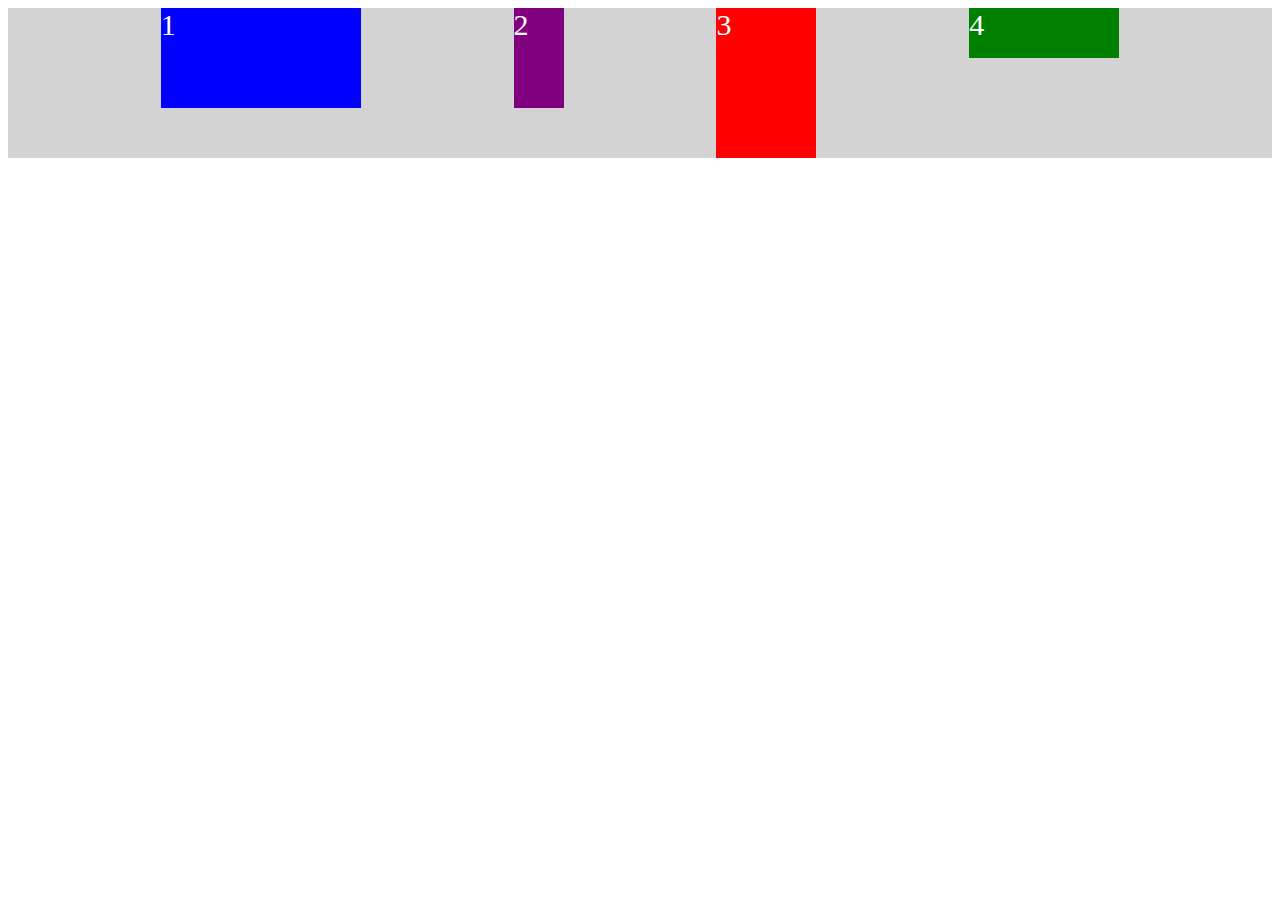
<file: projects/advanced-css/Flex-box-deep-dive/index.html>
<!DOCTYPE html>
<html lang="en">
<head>
    <meta charset="UTF-8">
    <meta name="viewport" content="width=device-width, initial-scale=1.0">
    <title>Document</title>
    <link rel="stylesheet" href="style.css">
</head>
<body>
    <div class="flex-container">
        <div class="flex-item-1">1</div>
        <div class="flex-item-2">2</div>
        <div class="flex-item-3">3</div>
        <div class="flex-item-4">4</div>
    </div>
</body>
</html>
</file>
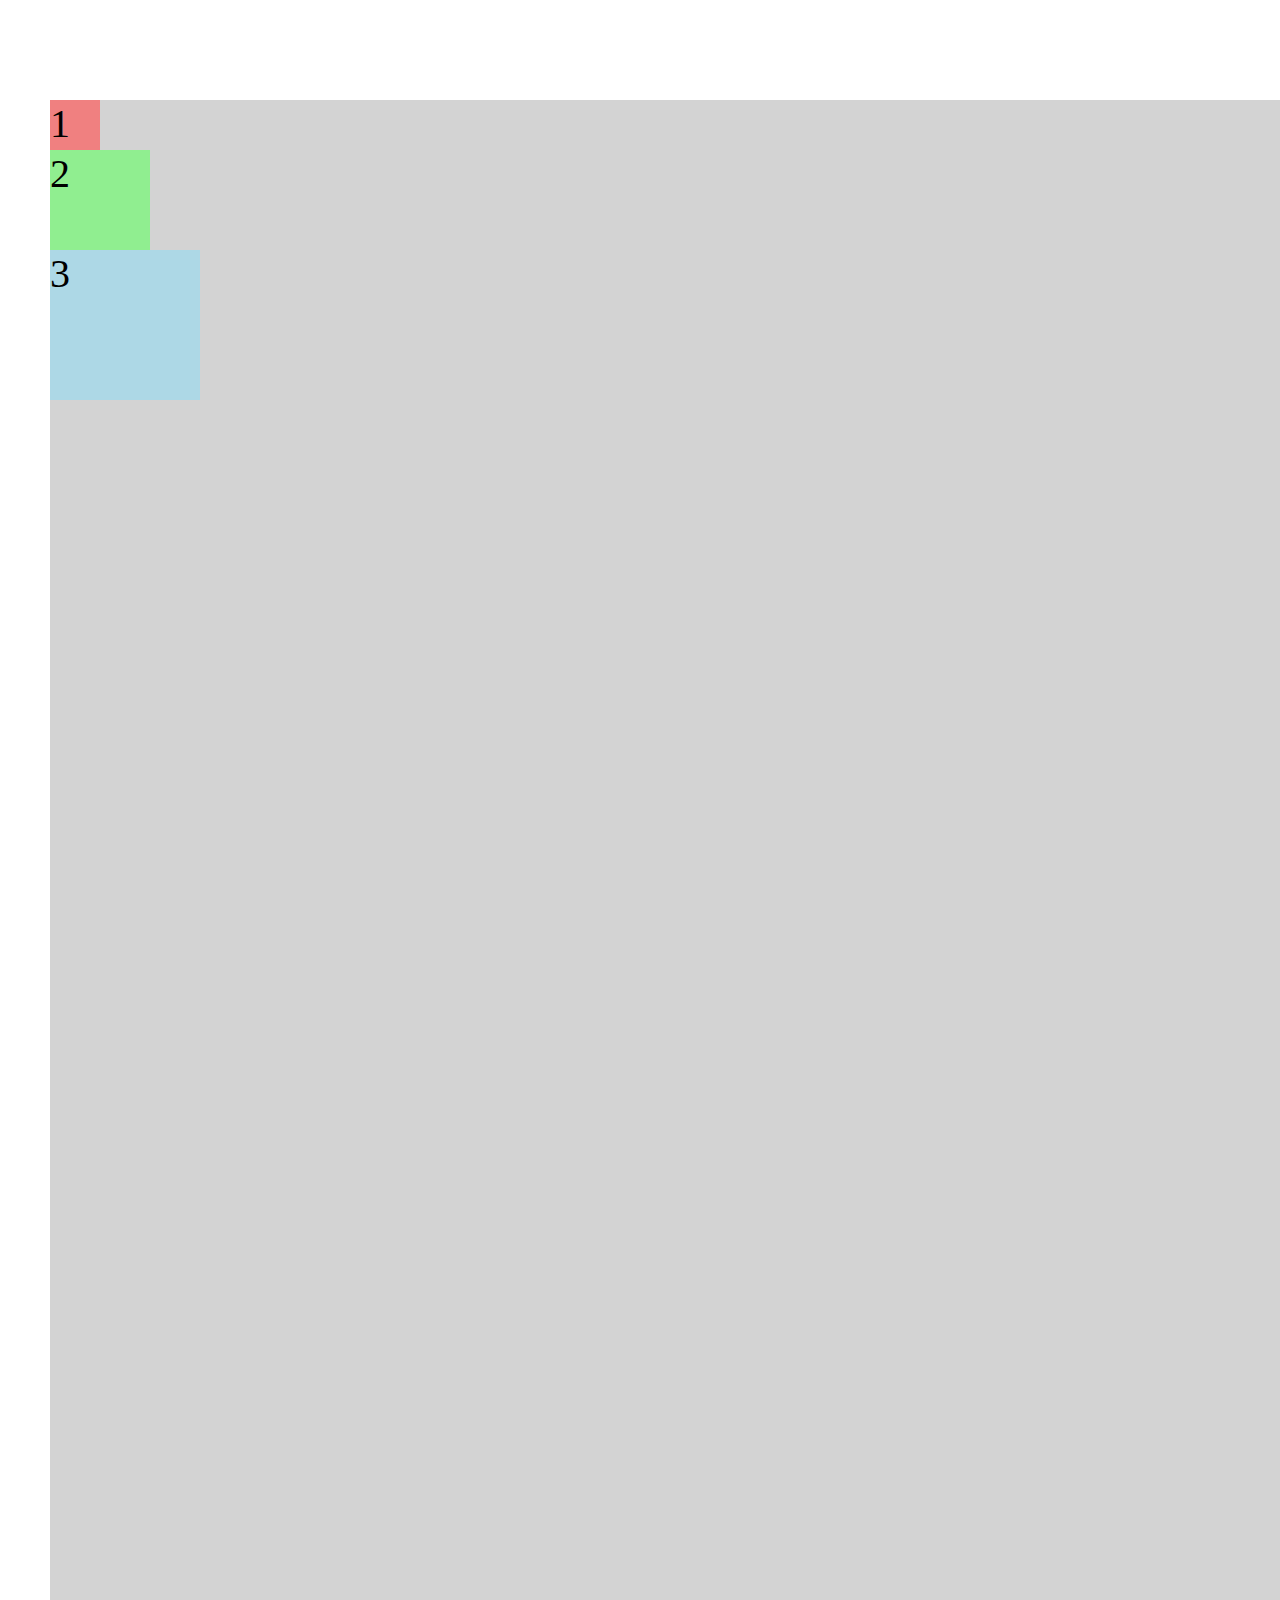
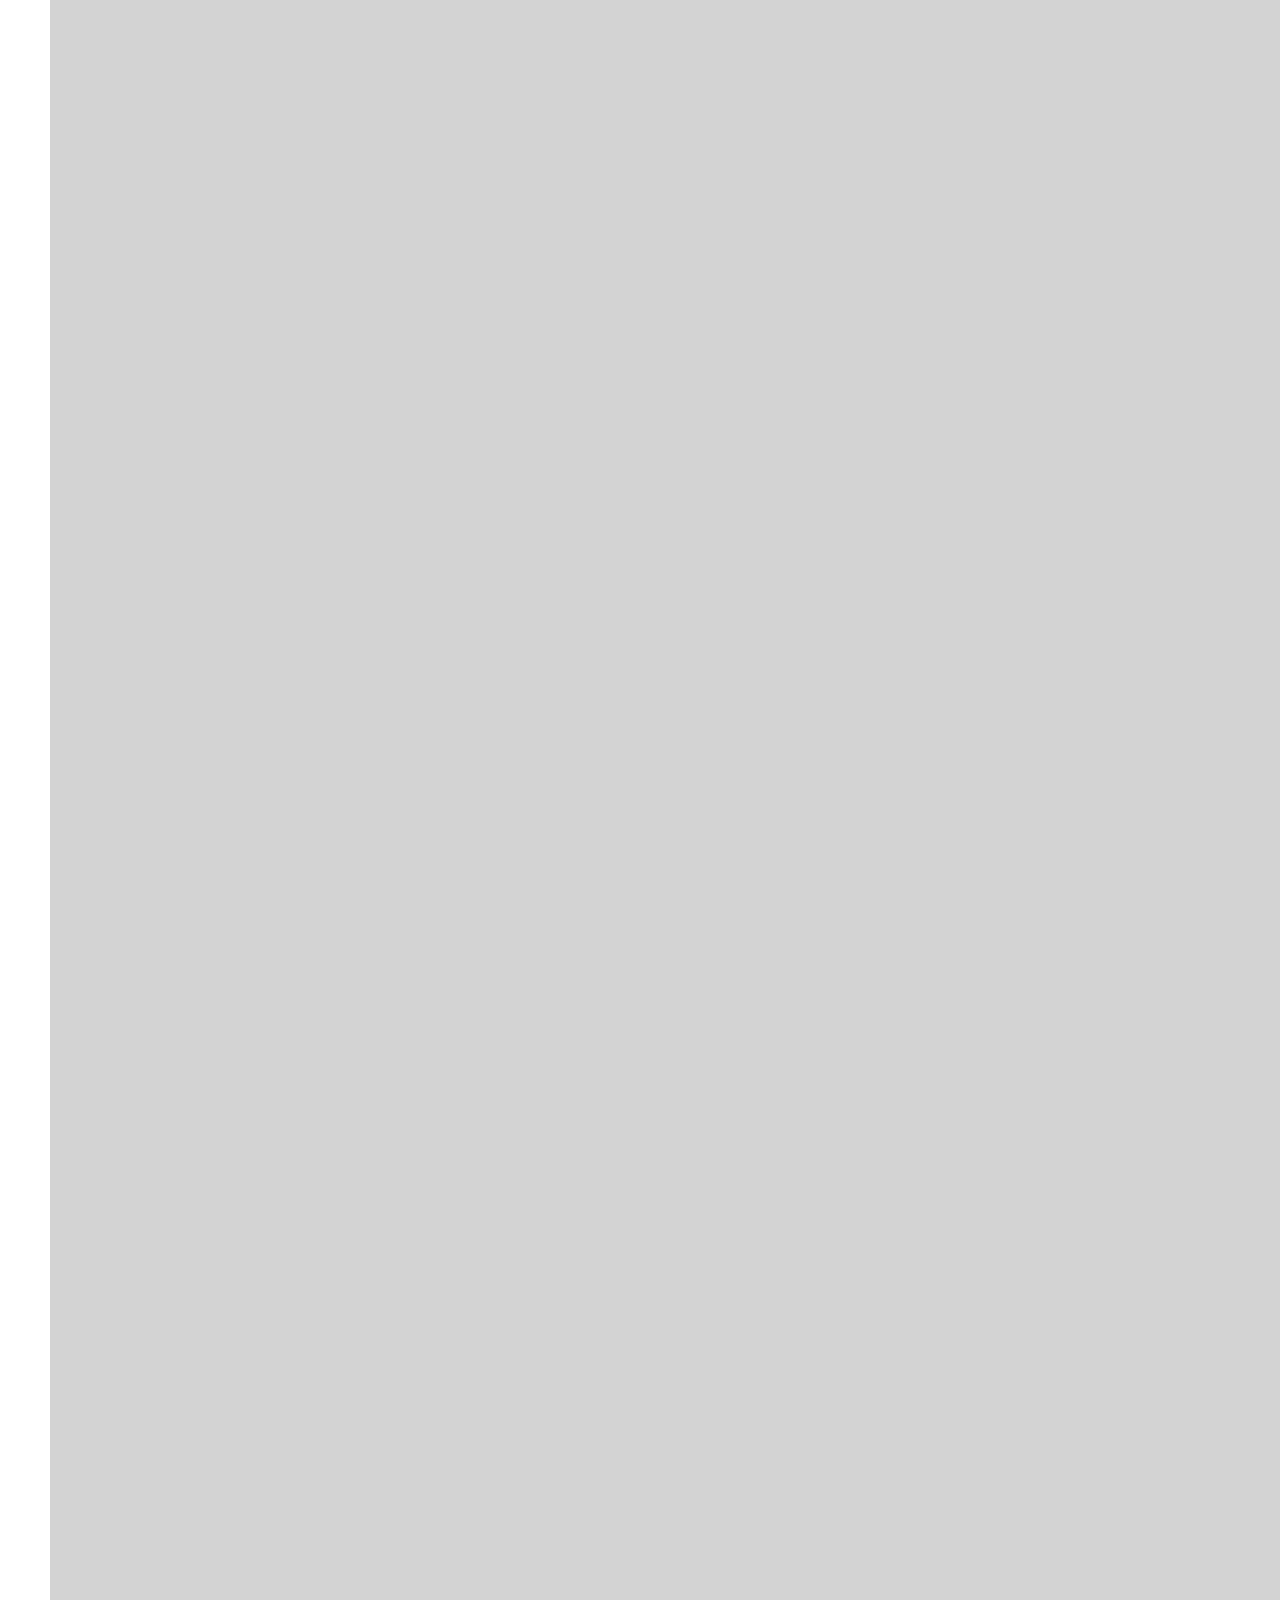
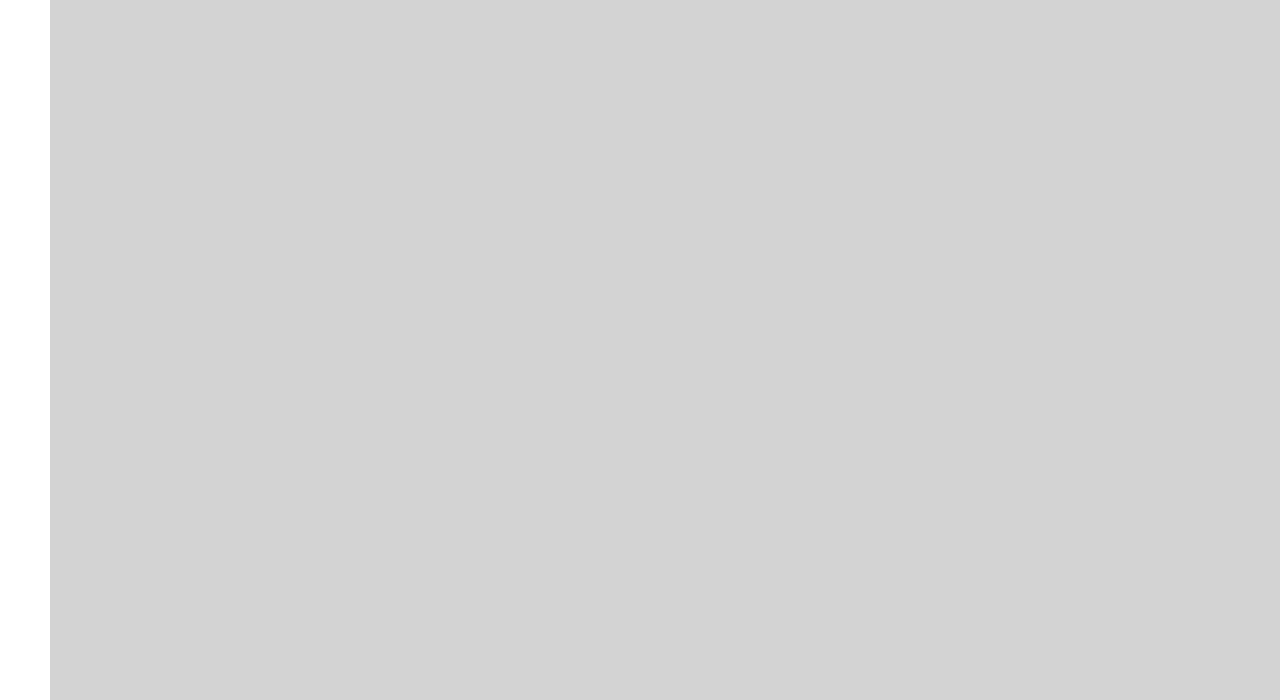
<file: projects/advanced-css/Positioning & Box model/index.html>
<!DOCTYPE html>
<html lang="en">
<head>
    <meta charset="UTF-8">
    <meta name="viewport" content="width=device-width, initial-scale=1.0">
    <title>Document</title>
    <link rel="stylesheet" href="App.css">
</head>
<body>
    <div class="container">
        <div class="box-1">1</div>
        <div class="box-2">2</div>
        <div class="box-3">3</div>
    </div>
</body>
</html>
</file>
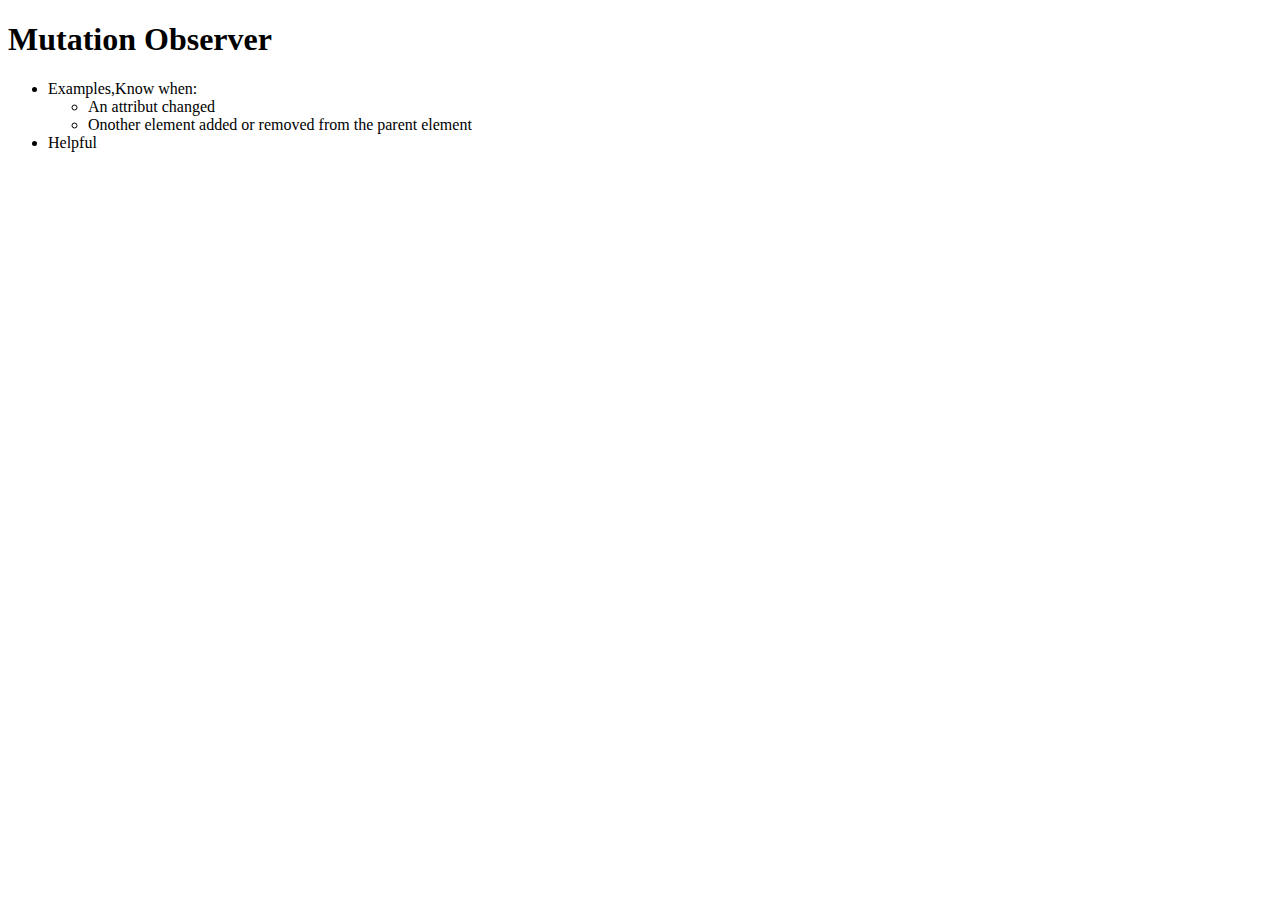
<file: projects/Javascript Concepts/MutatonObserver/Index.html>
<!doctype html>
<html lang="en">
  <head>
    <meta charset="UTF-8" />
    <meta name="viewport" content="width=device-width, initial-scale=1.0" />
    <title>Document</title>
  </head>
  <body>
    <h1>Mutation Observer</h1>
    <ul class="summary">
      <li>Examples,Know when:</li>
      <ul>
        <li>An attribut changed</li>
        <li>Onother element added or removed from the parent element</li>
      </ul>

      <li>Helpful</li>
    </ul>
  </body>
  <script src="App.js"></script>
</html>
</file>
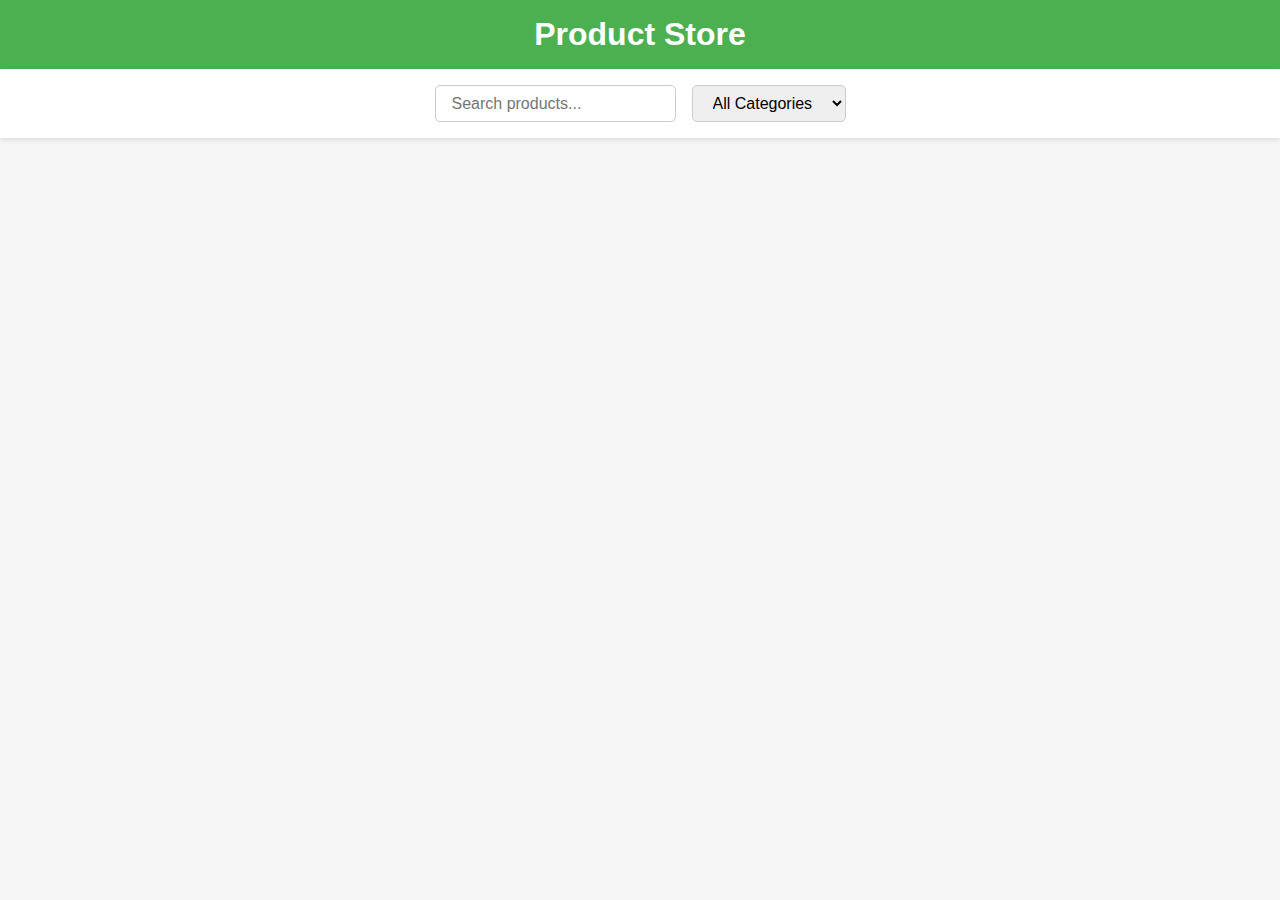
<file: projects/Javascript-Projects/Product-filter-store/index.html>
<!doctype html>
<html lang="en">
  <head>
    <meta charset="UTF-8" />
    <meta name="viewport" content="width=device-width, initial-scale=1.0" />
    <title>Product Store</title>
    <link rel="stylesheet" href="style.css" />
  </head>
  <body>
    <header>
      <h1>Product Store</h1>
    </header>

    <section class="filter-section">
      <input type="text" id="search" placeholder="Search products..." />
      <select id="category">
        <option value="">All Categories</option>
      </select>
    </section>

    <section class="products-container" id="products">
      <!-- Products will be injected here via JS -->
    </section>
  </body>
  <script src="App.js"></script>
</html>
</file>
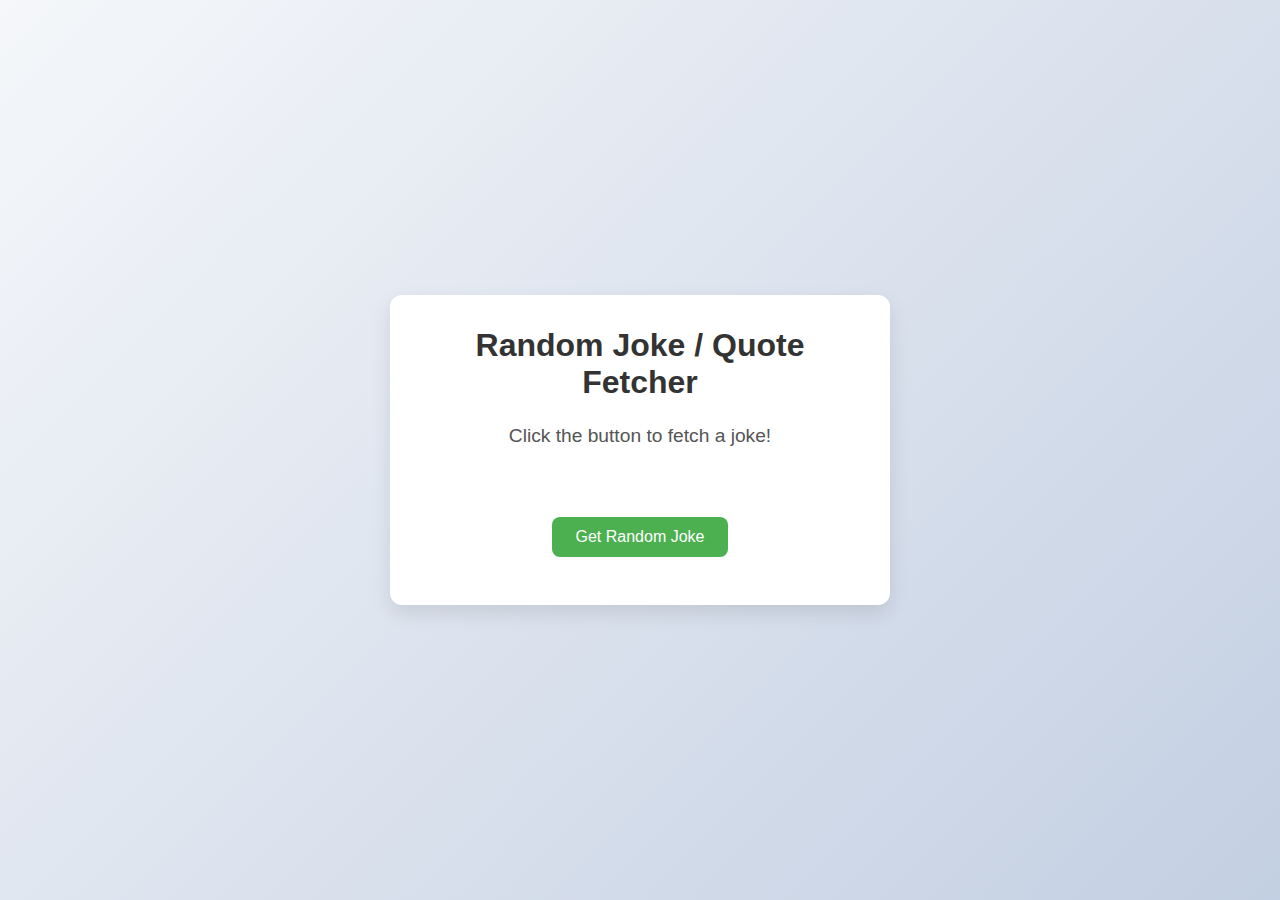
<file: projects/Javascript-Projects/Quote-generater/index.html>
<!DOCTYPE html>
<html lang="en">
<head>
  <meta charset="UTF-8">
  <meta name="viewport" content="width=device-width, initial-scale=1.0">
  <title>Random Joke / Quote Fetcher</title>
  <link rel="stylesheet" href="style.css">
</head>
<body>

  <div class="container">
    <h1>Random Joke / Quote Fetcher</h1>
    <p id="joke">Click the button to fetch a joke!</p>
    <button id="fetchBtn">Get Random Joke</button>
    <p class="error" id="errorMsg"></p>
  </div>

  <script src="App.js"></script>
</body>
</html>
</file>
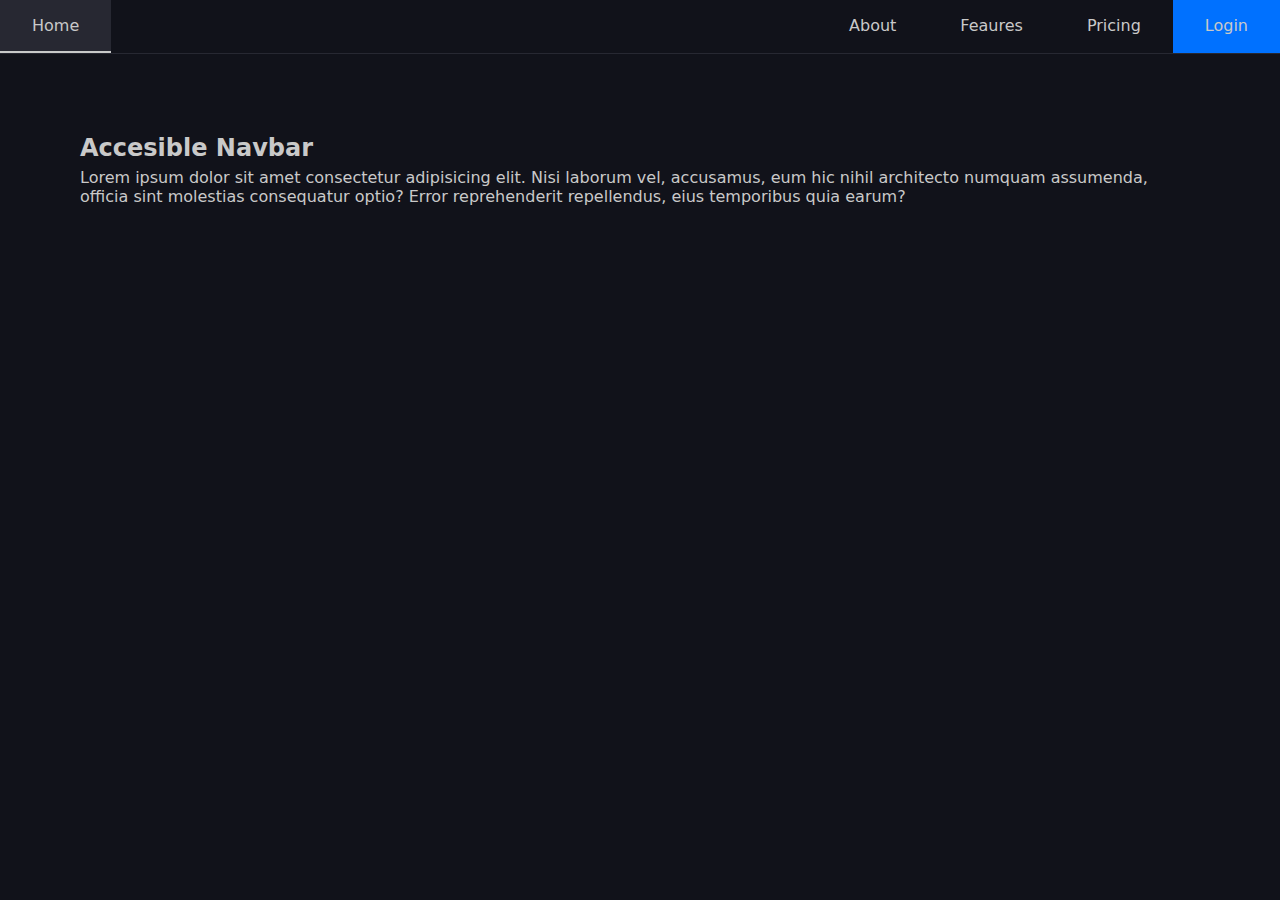
<file: projects/Javascript-Projects/responsive-navbar/index.html>
<!DOCTYPE html>
<html lang="en">
<head>
    <meta charset="UTF-8">
    <meta name="viewport" content="width=device-width, initial-scale=1.0">
    <link rel="stylesheet" href="style.css">
    <title>Document</title>
</head>
<body>
    <button onclick="openSideBar()" id="open-side-bar-btn"><svg xmlns="http://www.w3.org/2000/svg" height="40px" viewBox="0 -960 960 960" width="40px" fill="#c9c9c9"><path d="M165.13-254.62q-10.68 0-17.9-7.26-7.23-7.26-7.23-18t7.23-17.86q7.22-7.13 17.9-7.13h629.74q10.68 0 17.9 7.26 7.23 7.26 7.23 18t-7.23 17.87q-7.22 7.12-17.9 7.12H165.13Zm0-200.25q-10.68 0-17.9-7.27-7.23-7.26-7.23-17.99 0-10.74 7.23-17.87 7.22-7.13 17.9-7.13h629.74q10.68 0 17.9 7.27 7.23 7.26 7.23 17.99 0 10.74-7.23 17.87-7.22 7.13-17.9 7.13H165.13Zm0-200.26q-10.68 0-17.9-7.26-7.23-7.26-7.23-18t7.23-17.87q7.22-7.12 17.9-7.12h629.74q10.68 0 17.9 7.26 7.23 7.26 7.23 18t-7.23 17.86q-7.22 7.13-17.9 7.13H165.13Z"/></svg></button>
    <nav id="nav">
    <ul>
        <button aria-label="close sidebar" onclick="closeSideBar()" id="close-side-bar-btn"><svg xmlns="http://www.w3.org/2000/svg" height="40px" viewBox="0 -960 960 960" width="40px" fill="#c9c9c9"><path d="m480-444.62-209.69 209.7q-7.23 7.23-17.5 7.42-10.27.19-17.89-7.42-7.61-7.62-7.61-17.7 0-10.07 7.61-17.69L444.62-480l-209.7-209.69q-7.23-7.23-7.42-17.5-.19-10.27 7.42-17.89 7.62-7.61 17.7-7.61 10.07 0 17.69 7.61L480-515.38l209.69-209.7q7.23-7.23 17.5-7.42 10.27-.19 17.89 7.42 7.61 7.62 7.61 17.7 0 10.07-7.61 17.69L515.38-480l209.7 209.69q7.23 7.23 7.42 17.5.19 10.27-7.42 17.89-7.62 7.61-17.7 7.61-10.07 0-17.69-7.61L480-444.62Z"/></svg></button>
    <li class="nav-home"><a class="active-link" href="">Home</a></li>
    <li><a href="">About  </a></li>
    <li><a href="">Feaures</a></li>
    <li><a href="">Pricing</a></li>
    <li><a class="accent-link" href="">Login  </a></li>
    
    </ul>
    </nav>
    <div id="overlay" aria-hidden="true" onclick="closeSideBar()"></div>
    <main>
        <h2>Accesible Navbar</h2>
        <p>Lorem ipsum dolor sit amet consectetur adipisicing elit. Nisi laborum vel, accusamus, eum hic nihil architecto numquam assumenda, officia sint molestias consequatur optio? Error reprehenderit repellendus, eius temporibus quia earum?</p>
    </main>
</body>
<script src="app.js"></script>
</html>
</file>
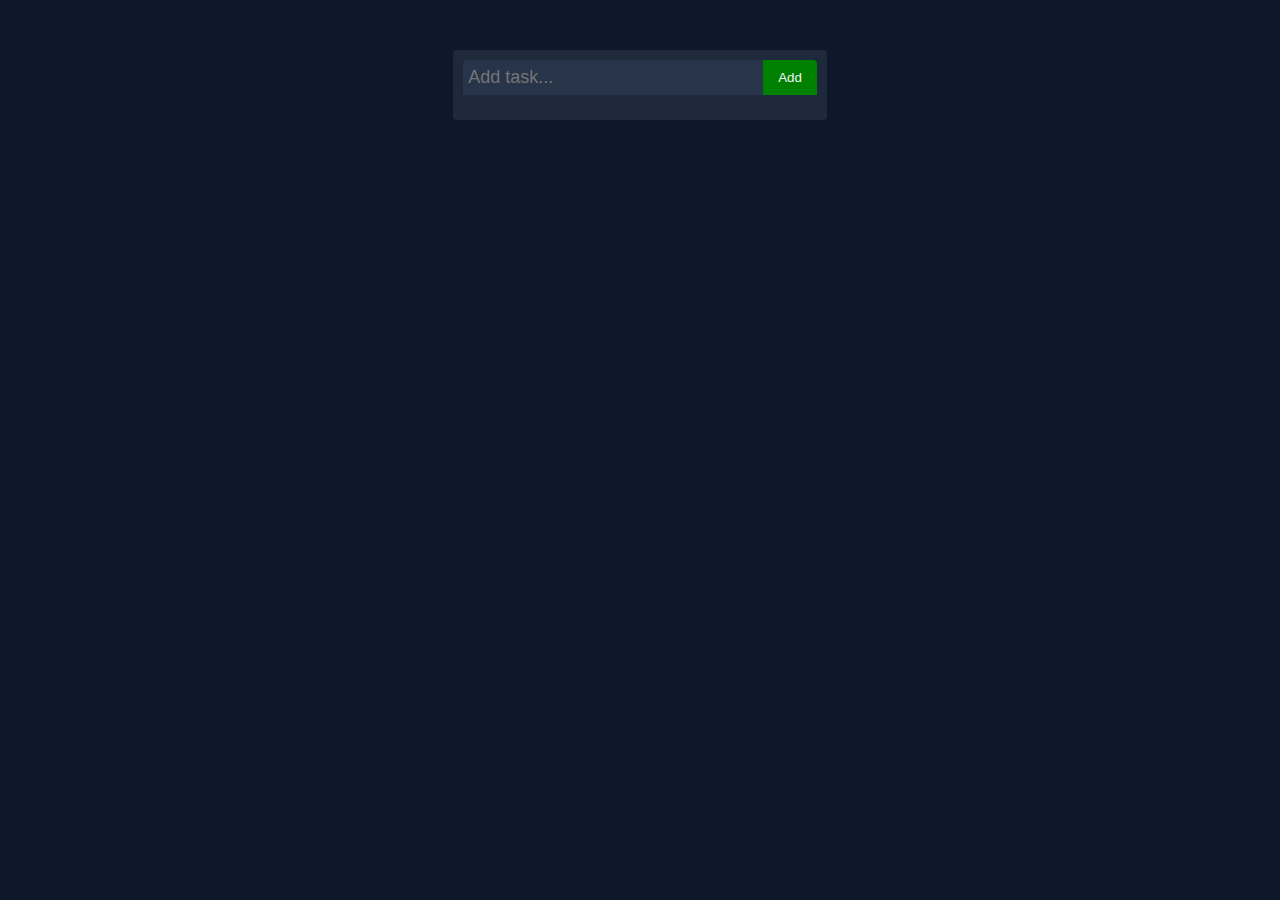
<file: projects/Javascript-Projects/Todo-App-with-API/index.html>
<!doctype html>
<html lang="en">
  <head>
    <meta charset="UTF-8" />
    <meta name="viewport" content="width=device-width, initial-scale=1.0" />
    <title>Document</title>
    <link rel="stylesheet" href="style.css" />
  </head>
  <body>
    <div class="main-container">
      <div class="todos-container">
        <div class="task-input">
          <input placeholder="Add task..." type="text" name="" class="inputBox" />
          <button class="task-btn" >Add</button>
        </div>
        <div class="todos"></div>
      </div>
    </div>
  </body>
  <script src="App.js"></script>
</html>
</file>
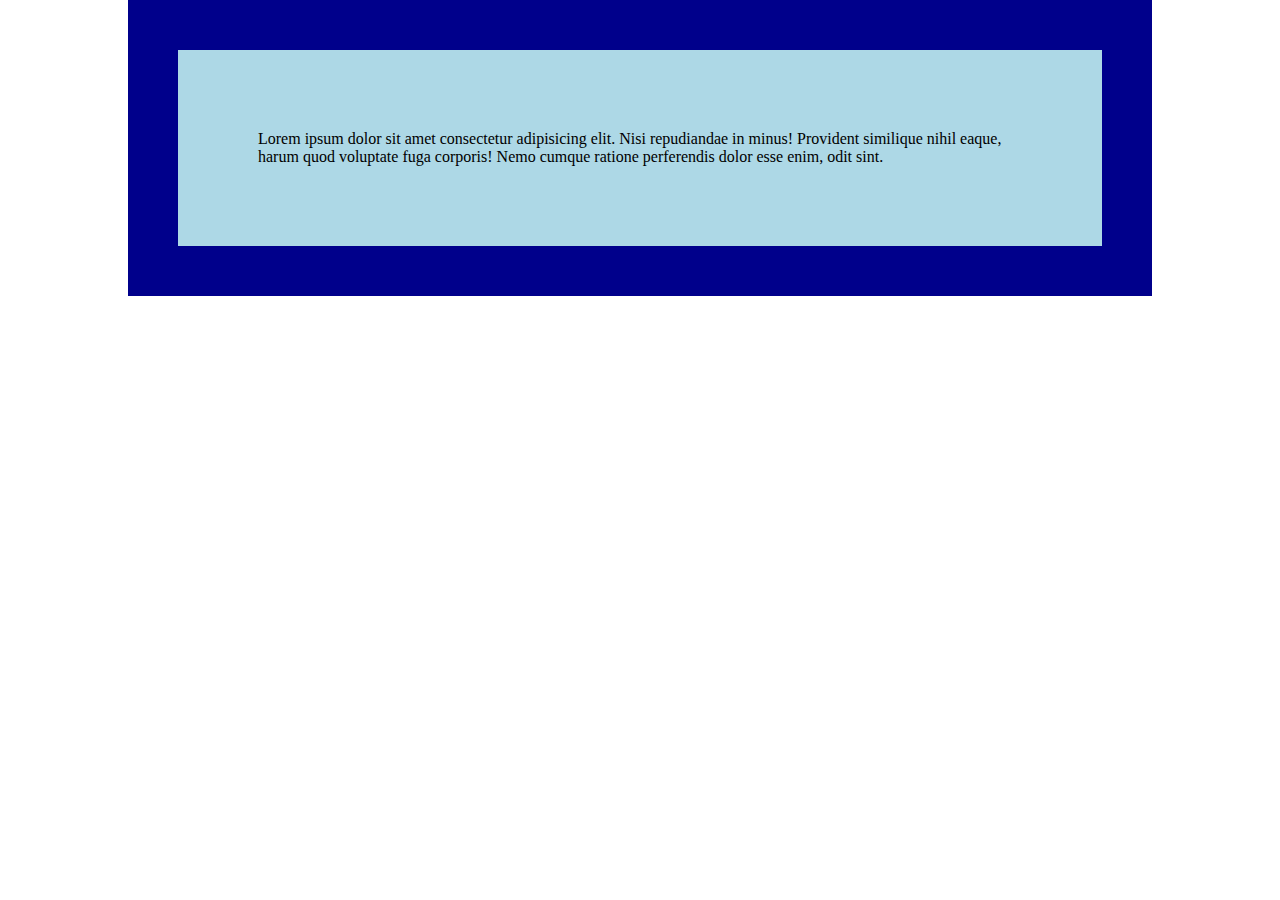
<file: projects/advanced-css/Responsive-css/Fixed-width-and-height/Index.html>
<!DOCTYPE html>
<html lang="en">
<head>
    <meta charset="UTF-8">
    <link rel="stylesheet" href="style.css">
    <meta name="viewport" content="width=device-width, initial-scale=1.0">
    <title>Document</title>
</head>
<body>
    <div class="parent">
        <div class="child">Lorem ipsum dolor sit amet consectetur adipisicing elit. Nisi repudiandae in minus! Provident similique nihil eaque, harum quod voluptate fuga corporis! Nemo cumque ratione perferendis dolor esse enim, odit sint.</div>
    </div>
</body>
</html>
</file>
<file: projects/advanced-css/Flex-box-deep-dive/style.css>
.flex-container{
    /* width: 800px;
    height: 800px; */
    background-color: lightgray;
    display: flex;
    color: white;
    font-size: 30px;
    justify-content: space-evenly;
}
.flex-item-1{
    width: 200px;
    height: 100px;
    background-color: blue;
    cursor: pointer;
}
.flex-item-2{
    width: 50px;
    height: 100px;
    background-color: purple;
}.flex-item-3{
    width: 100px;
    height: 150px;
    background-color: red;
}
.flex-item-4{
    width: 150px;
    height: 50px;
    background-color: green;
}
</file>
<file: projects/advanced-css/Positioning & Box model/App.css>
* {
  margin: 0;
  padding: 0;
  box-sizing: border-box;
}
.container {
  width: 300;
  height: 3800px;
  background-color: lightgray;
  margin-top: 100px;
  margin-left: 50px;
  font-size: 40px;
  position: relative;
}
.box-1{
    height: 50px;
    width: 50px;
    background-color: lightcoral;
}
.box-2{
    height: 100px;
    width: 100px;
    background-color: lightgreen;
    /* position: static;default */
    /* position: relative; */
    /* these only work when position is anything else other than static */
    /* top: 30px;
    left: 30px; */
    /* position: absolute; */
    /* bottom: 0;
    right: 0; */
    position: sticky;
    top: 0;

}
.box-3{
    height: 150px;
    width: 150px;
    background-color: lightblue;
}
</file>
<file: projects/Javascript-Projects/Product-filter-store/style.css>
* {
  box-sizing: border-box;
  margin: 0;
  padding: 0;
  font-family: Arial, sans-serif;
}

body {
  background-color: #f5f5f5;
  color: #333;
}

header {
  background-color: #4CAF50;
  color: white;
  padding: 1rem;
  text-align: center;
}

.filter-section {
  display: flex;
  justify-content: center;
  gap: 1rem;
  padding: 1rem;
  background-color: white;
  box-shadow: 0 2px 5px rgba(0,0,0,0.1);
  flex-wrap: wrap;
}

.filter-section input,
.filter-section select {
  padding: 0.5rem 1rem;
  border-radius: 5px;
  border: 1px solid #ccc;
  font-size: 1rem;
}

.products-container {
  display: grid;
  grid-template-columns: repeat(auto-fill, minmax(220px, 1fr));
  gap: 1rem;
  padding: 1rem;
}

.product-card {
  background-color: white;
  padding: 1rem;
  border-radius: 8px;
  box-shadow: 0 2px 8px rgba(0,0,0,0.1);
  display: flex;
  flex-direction: column;
  justify-content: space-between;
}

.product-card img {
  max-width: 100%;
  height: 150px;
  object-fit: contain;
  margin-bottom: 1rem;
}

.product-card h3 {
  font-size: 1.1rem;
  margin-bottom: 0.5rem;
}

.product-card p {
  font-size: 0.9rem;
  margin-bottom: 0.5rem;
  color: #666;
}

.product-card span {
  font-weight: bold;
  color: #4CAF50;
}
</file>
<file: projects/Javascript-Projects/responsive-navbar/style.css>
:root{
    --pri-color:#11121a;
    --hover-color:#272832;
    --accent-color: #0071FF;
    --text-color:#c9c9c9;
}
*{
    margin: 0;
    padding: 0;
    box-sizing: border-box;
}
html{
    font-family: system-ui, -apple-system, BlinkMacSystemFont, 'Segoe UI', Roboto, Oxygen, Ubuntu, Cantarell, 'Open Sans', 'Helvetica Neue', sans-serif;
    color: var(--text-color);
}
body{
    min-height: 100vh;
    min-height: 100dvh;
    background-color: var(--pri-color);
}
main{
    padding: min(5em,7%);
}
main p{
    margin-top: .35em;
}
nav{
    background-color: var(--pri-color);
    border-bottom: 1px solid var(--hover-color);
}
nav ul{
    list-style: none;
    display: flex;
}
nav .nav-home{
    margin-right: auto;
}
nav a{
    display: flex;
    text-decoration: none;
    color: var(--text-color);
    padding: 1em 2em;
    transition: background-color 150ms ease;
}
a.accent-link{
    background-color: var(--accent-color);
}
a.active-link{
    border-bottom: 2px solid var(--text-color);
}
nav a:hover{
    background-color: var(--hover-color);
}
nav li{
    display: flex;
}
#open-side-bar-btn{
    display: none;
}
#close-side-bar-btn{
    display: none;
}
@media screen and (max-width:700px){
    nav{
        position: fixed;
        right: -100%;
        height: 100vh;
        width: min(15em, 100%);
        z-index: 10;
        border-left: 1px solid var(--hover-color);
        transition: right 300ms ease-out;
    }
    nav.show{
        right: 0;
    }
     nav ul{
        width: 100%;
        flex-direction: column;
     }
     nav a{
        width: 100%;
        padding-left: 2.5em;
     }
     nav .active-link{
border-bottom: none;
     }
     nav .nav-home{
        margin-right: unset;
     }
     #open-side-bar-btn{
        display: block;
        background: none;
        border: none;
        padding: 1em;
        cursor: pointer;
        margin-left: auto;
     }
      #close-side-bar-btn{
        display: block;
        background: none;
        border: none;
        padding: 1em;
        cursor: pointer;
       
      }
      #overlay{
        position: fixed;
        top: 0;
        inset: 0;
        left: 0;
        width: 100%;
        height: 100vh;
        background-color: rgba(0,0,0,0.5);
        z-index: 5;
display: none;
      }
      nav.show ~ #overlay{
        display: block;

      }
}
</file>
<file: projects/Javascript-Projects/Todo-App-with-API/style.css>
* {
  padding: 0;
  margin: 0;
  box-sizing: border-box;
}
body {
  background-color: #0f172a;
}
.main-container {
  display: flex;
  justify-content: center;
  align-items: center;
  width: 100%;
}
.todos-container {
  background-color: #1e293b;
  max-width: 400px;
  min-width: 350px;
  margin: 50px auto;
  justify-content: space-around;
  padding: 10px;
  border-radius: 4px;
  font-family: sans-serif;
}
.task-input {
  display: flex;
  justify-content: space-between;
}
.task-input > button {
  border: none;
  background-color: green;
  color: #f1f5f9;
  padding: 4px 15px;
  border-top-right-radius: 4px;
  cursor: pointer;
}
.task-input > button:hover {
  background-color: rgba(0, 128, 0, 0.795);
}
.task-input input {
  max-width: 300px;
  border: #3b82f6;
  min-width: 300px;
  height: 35px;
  outline: none;
  font-size: 18px;
  padding: 5px;
  background-color: #273449;
  color: #f1f5f9;
  border-top-left-radius: 4px;
}
.todos {
  margin-top: 15px;
}
.todoEl {
  display: flex;
  flex-direction: row;
  color: #f1f5f9;
  justify-content: space-between;
  flex-wrap: nowrap;
  gap: 10px;
  margin-top: 10px;
  border-bottom: 1px solid white;
  width: 100%;
  padding-bottom: 10px;
  align-items: center;
}
.todoEl > span {
  flex: 1;
  text-align: left;
  text-transform: initial;
  font-size: 18px;
}
.todoEl > span::first-letter {
  text-transform: uppercase;
}

.todoEl > input {
  width: 25px;
  height: 20px;
}

.todoEl > button {
  background-color: #ef4444;
  color: #f1f5f9;
  border: none;
  padding: 7px;
  border-radius: 4px;
  cursor: pointer;
}
.todoEl > button:hover {
  background-color: #dc2626;
}
.todoEl .edit-btn {
  background-color:  #3b82f6;
}
.todoEl .edit-btn:hover{
  background-color:#2563eb;
}
/* Edit input inside todo item */
.todoEl .edit-input {
  flex: 1; /* takes remaining space */
  font-size: 16px;
  padding: 5px;
  border-radius: 4px;
  border: 1px solid #3b82f6; /* matches blue theme */
  background-color: #273449; /* same as task input */
  color: #f1f5f9;
  outline: none;
}

/* Save button inside todo item */
.todoEl .save-btn {
  background-color: #10b981; /* green to indicate save */
  color: #f1f5f9;
  border: none;
  padding: 6px 10px;
  border-radius: 4px;
  cursor: pointer;
}

.todoEl .save-btn:hover {
  background-color: #059669; /* darker green on hover */
}
</file>
<file: projects/advanced-css/Responsive-css/Fixed-width-and-height/style.css>
*{
    box-sizing: border-box;
}
body{
    margin: 0;
}
.parent{
    background-color: darkblue;
    padding: 50px;
    /* width: 900px; */
    margin: auto;
    width: 80%;
}
.child{  
    background-color: lightblue;
    /* height: 250px; */
    padding: 5em;/*iem = 80px (16*5 =80*/
}
</file>
<file: projects/Javascript-Projects/Quote-generater/style.css>
/* --- Reset / Base Styles --- */
* {
  box-sizing: border-box;
  margin: 0;
  padding: 0;
  font-family: "Segoe UI", Tahoma, Geneva, Verdana, sans-serif;
}

body {
  display: flex;
  justify-content: center;
  align-items: center;
  min-height: 100vh;
  background: linear-gradient(135deg, #f5f7fa, #c3cfe2);
}

.container {
  background: #fff;
  padding: 2rem;
  border-radius: 12px;
  box-shadow: 0 8px 20px rgba(0, 0, 0, 0.1);
  max-width: 500px;
  text-align: center;
}

h1 {
  margin-bottom: 1.5rem;
  color: #333;
}

#joke {
  font-size: 1.2rem;
  margin-bottom: 2rem;
  min-height: 60px;
  color: #555;
}

button {
  padding: 0.7rem 1.5rem;
  border: none;
  border-radius: 8px;
  background: #4caf50;
  color: #fff;
  font-size: 1rem;
  cursor: pointer;
  transition: background 0.3s ease;
}

button:hover {
  background: #45a049;
}

.error {
  color: red;
  margin-top: 1rem;
}
</file>
